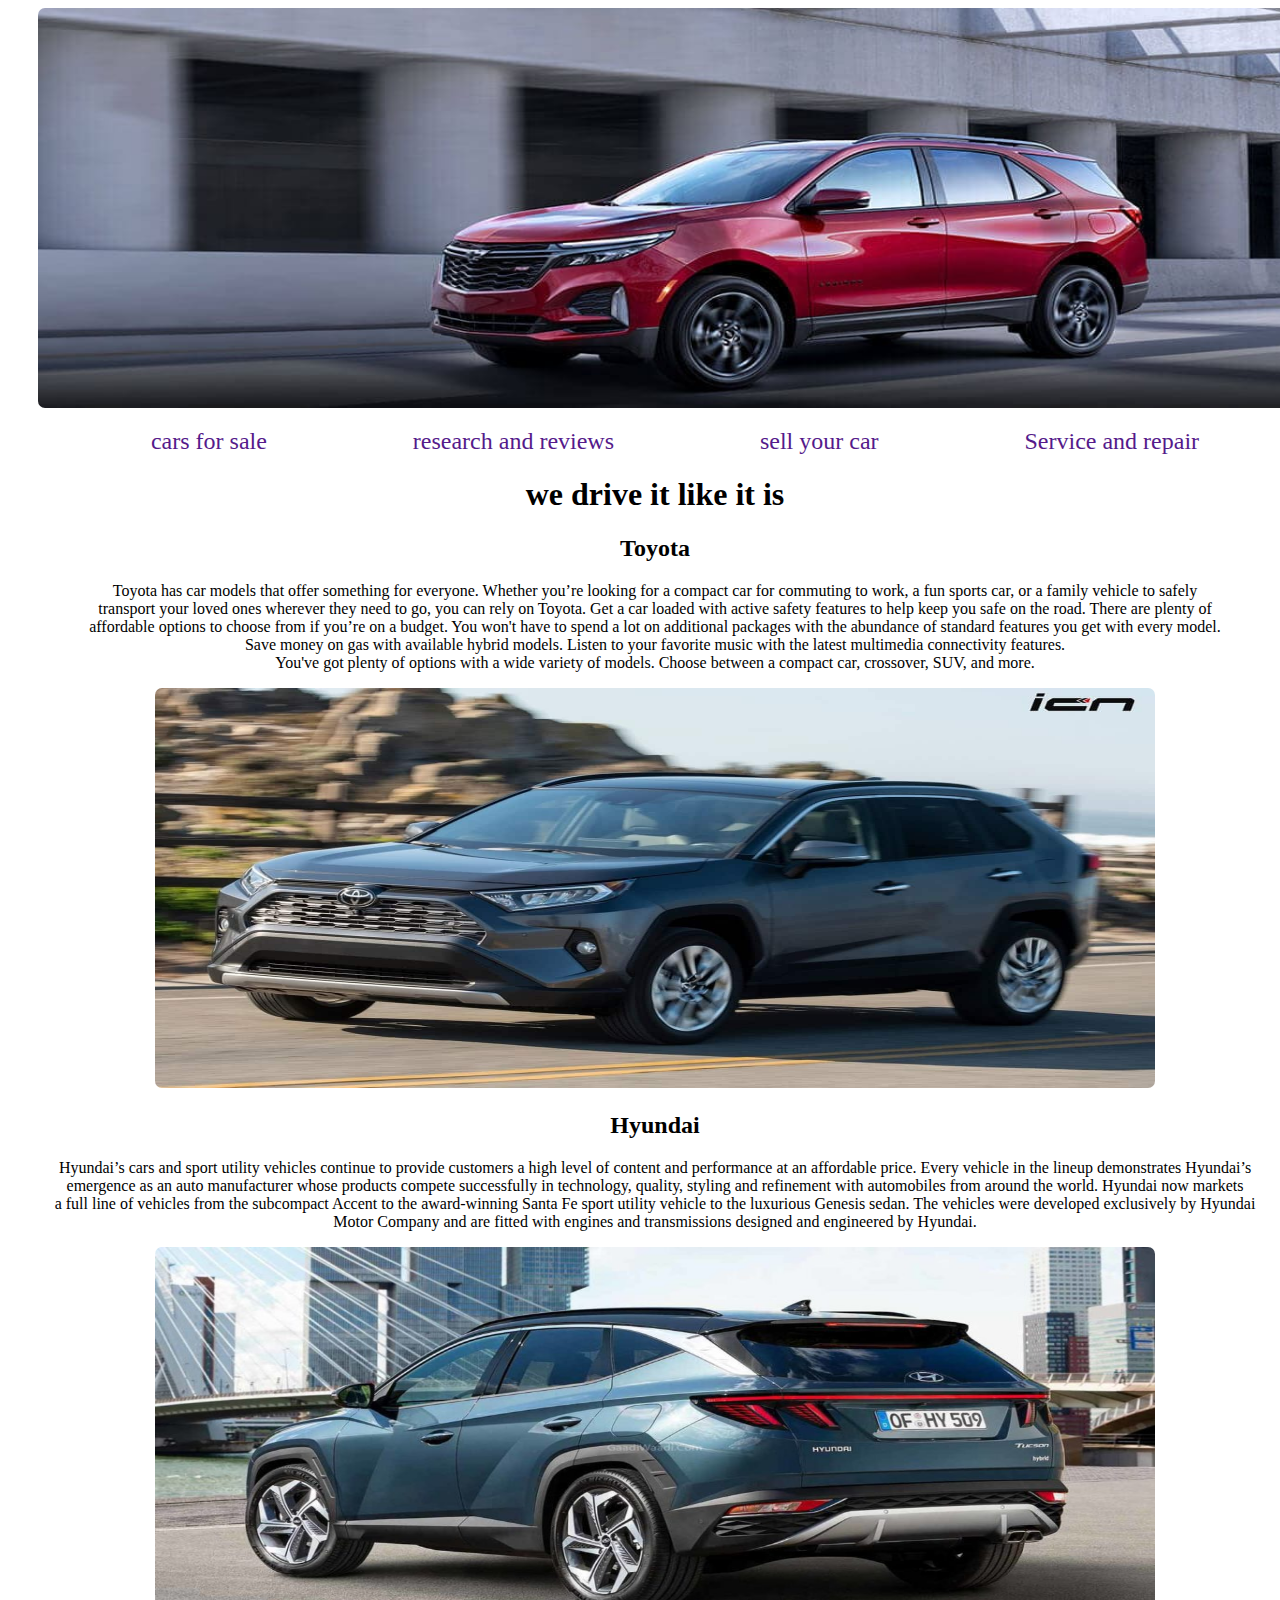
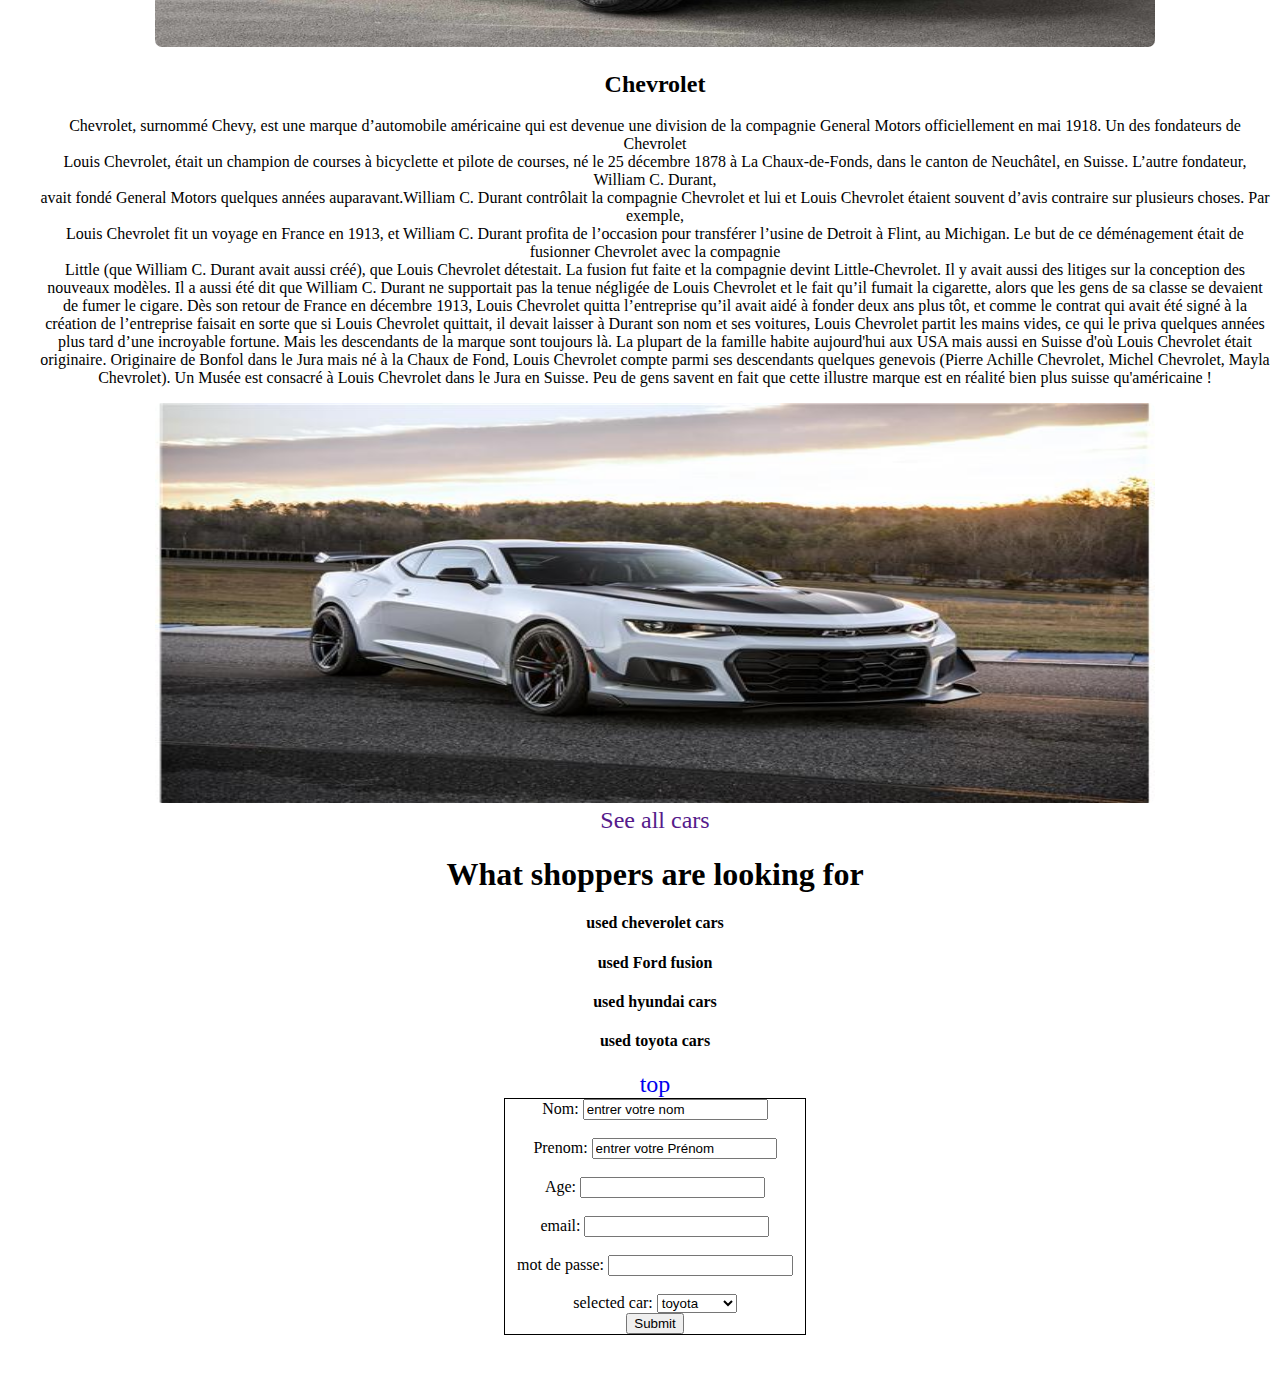
<file: proj1.html>
<!DOCTYPE html>
<html lang="en">
<head>
    <meta charset="UTF-8">
    <meta http-equiv="X-UA-Compatible" content="IE=edge">
    <meta name="viewport" content="width=device-width, initial-scale=1.0">
    <link rel="stylesheet" href="style.css" />
    <title>Cars website</title>
</head>

<body>

   <div>  
      <img src="images/c2.jpg" alt="homepage image" height=400 width=1500/>
   </div>
    
    <nav>
        <a id="haut"></a>
        <ul>
            <li>
              <a href="" > cars for sale</a>
            </li>
            <li>
               <a href="" > research and reviews</a></li>
            <li>
                <a href="" >  sell your car</a>
             </li>
            <li>
                <a href="" > Service and repair</a>            </li>
         </ul>
    </nav>

    <section>
       
        <h1><strong>we drive it like it is</strong> </h1>
       
        <article>
           <h2>Toyota</h2>
           <p>Toyota has car models that offer something for everyone. Whether you’re looking for a compact car for commuting to work, a fun sports car, or a family vehicle to safely</br> transport your loved ones wherever they need to go, you can rely on Toyota.
            Get a car loaded with active safety features to help keep you safe on the road.
            There are plenty of</br> affordable options to choose from if you’re on a budget.
            You won't have to spend a lot on additional packages with the abundance of standard features you get with every model.</br>
            Save money on gas with available hybrid models.
            Listen to your favorite music with the latest multimedia connectivity features.</br>
            You've got plenty of options with a wide variety of models. Choose between a compact car, crossover, SUV, and more.</p>
            <img src="images/c3.jpg" alt="homepage image" height=400 width=1000/>
        </article>


        <article>
          <h2>Hyundai</h2>
        
          <p>Hyundai’s cars and sport utility vehicles continue to provide customers a high level of content and performance at an affordable price. Every vehicle in the lineup demonstrates Hyundai’s</br> emergence as an auto manufacturer whose products compete successfully in technology, quality, styling and refinement with automobiles from around the world.
          Hyundai now markets</br> a full line of vehicles from the subcompact Accent to the award-winning Santa Fe sport utility vehicle to the luxurious Genesis sedan. The vehicles were developed exclusively by Hyundai </br>Motor Company and are fitted with engines and transmissions designed and engineered by Hyundai.</p>
          <img src="images/c4.jpg" alt="homepage image" height=400 width=1000/>

        </article>


        <article>
          <h2>Chevrolet</h2>
          <p>Chevrolet, surnommé Chevy, est une marque d’automobile américaine qui est devenue une division de la compagnie General Motors officiellement en mai 1918. Un des fondateurs de Chevrolet</br>
            Louis Chevrolet, était un champion de courses à bicyclette et pilote de courses, né le 25 décembre 1878 à La Chaux-de-Fonds, dans le canton de
            Neuchâtel, en Suisse. L’autre fondateur, William C. Durant,</br> avait fondé General Motors quelques années auparavant.William C. 
            Durant contrôlait la compagnie Chevrolet et lui et Louis Chevrolet étaient souvent d’avis contraire sur plusieurs choses. Par exemple,</br> 
            Louis Chevrolet fit un voyage en France en 1913, et William C. Durant profita de l’occasion pour transférer l’usine de Detroit à Flint,
            au Michigan. Le but de ce déménagement était de fusionner Chevrolet avec la compagnie</br> Little (que William C. Durant avait aussi créé),
            que Louis Chevrolet détestait. La fusion fut faite et la compagnie devint Little-Chevrolet. Il y avait aussi des litiges sur la conception
             des nouveaux modèles. Il a aussi été dit que William C. Durant ne supportait pas la tenue négligée de Louis Chevrolet et le fait qu’il 
             fumait la cigarette, alors que les gens de sa classe se devaient de fumer le cigare. Dès son retour de France en décembre 1913, Louis Chevrolet 
             quitta l’entreprise qu’il avait aidé à fonder deux ans plus tôt, et comme le contrat qui avait été signé à la création de l’entreprise faisait
              en sorte que si Louis Chevrolet quittait, il devait laisser à Durant son nom et ses voitures, Louis Chevrolet partit les mains vides, ce qui 
              le priva quelques années plus tard d’une incroyable fortune. Mais les descendants de la marque sont toujours là. La plupart de la famille habite aujourd'hui aux USA mais 
              aussi en Suisse d'où Louis Chevrolet était originaire. Originaire de Bonfol dans le Jura mais né à la Chaux de Fond, Louis Chevrolet compte parmi ses descendants quelques genevois
               (Pierre Achille Chevrolet, Michel Chevrolet, Mayla Chevrolet). Un Musée est consacré à Louis Chevrolet dans le Jura en Suisse.
         Peu de gens savent en fait que cette illustre marque est en réalité bien plus suisse qu'américaine !</p>
         <img src="images/c5.jpg" alt="homepage image" height=400 width=1000/>

        </article>

    <a href="" title="cliquer ici pour voir toutes les voitures">See all cars</a>
 
    </section>
    <aside>
        <h1> What shoppers are looking for</h1>
        <h4> used cheverolet cars</h2>
        <h4> used Ford fusion</h2>
        <h4> used hyundai cars</h2>
        <h4> used toyota cars</h2>

    </aside>

   <div class="form">
    <a href="#haut">top</a>
    <form>
        <label>Nom:</label>
        <input type="text" name="text" value="entrer votre nom" magin-left=100></br>
        <label></br>Prenom:</label>
        <input type="text" name="text" value="entrer votre Prénom" ></br>
       <label></br> Age:</label>
        <input type="number" name="age" ></br>
        <label></br> email:</label>
        <input type="email" name="mail"></br>
        <label></br> mot de passe:</label>
        <input type="password" name="mp"></br>
        <label></br> selected car:</label>
        <select name="cars">
          <option>toyota</option>  
          <option>hyundai</option>  
          <option>Chevrolet</option>  

        </select>
    </br>
        <input type="button" name="bt" value="Submit">

    </form>


   </div>

   
</br> 
</br>

<!-- <form>
    <table>
        <tr>
          <td>Nom:</td>
          <td><input type="text" name="name" /></td>
        </tr>
        <tr>
            <td>prenom:</td>
            <td><input type="text" name="name" /></td>
          </tr>
          <tr>
            <td>age:</td>
            <td><input type="number" name="name" /></td>
          </tr>
        <tr>
            <td>Email:</td> 
            <td><input type="email" name="email" /></td>
          </tr>
          <tr>
            <td>password:</td> 
            <td><input type="password" name="email" /></td>
          </tr>
        <tr>
          <td>selected car:</td> 
          <td><select name="cars">
            <option>toyota</option>  
            <option>hyundai</option>  
            <option>Chevrolet</option>  
  
          </select></td>
        </tr>
        <tr>
          <td></td>
          <td><input type="button" name="bt" value="Submit"></td>
        </tr>
      </table>
</form>-->

</body>
</html>
</file>
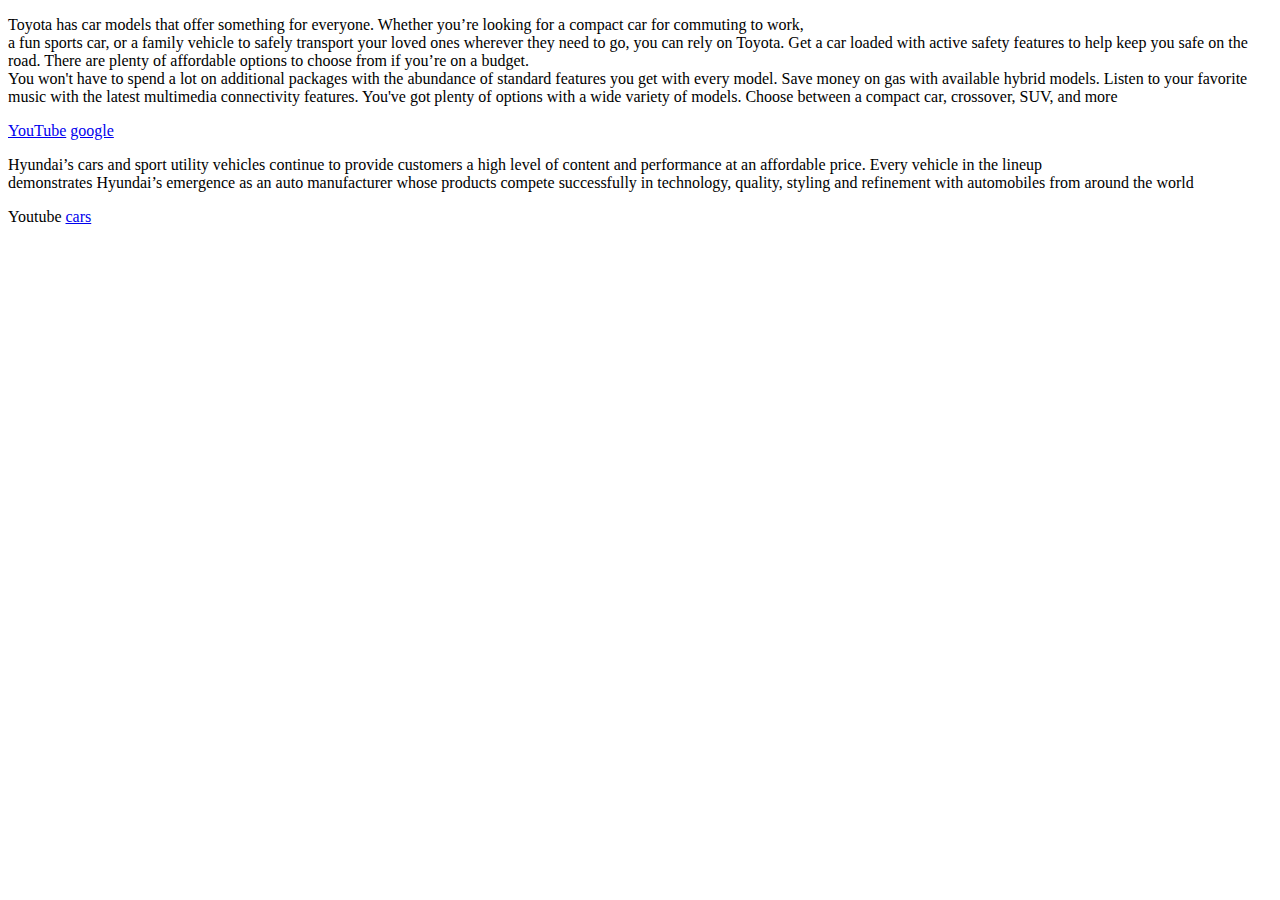
<file: test.html>
<!DOCTYPE html>
<html lang="en">
<head>
    <meta charset="UTF-8">
    <meta http-equiv="X-UA-Compatible" content="IE=edge">
    <meta name="viewport" content="width=device-width, initial-scale=1.0">
    <title>Document</title>
</head>
<body>
    <div>
        <p>Toyota has car models that offer something for everyone. Whether you’re looking for a compact car for commuting to work,</br>
            a fun sports car, or a family vehicle to safely transport your loved ones wherever they need to go, you can rely on Toyota.
            Get a car loaded with active safety features to help keep you safe on the road.
            There are plenty of affordable options to choose from if you’re on a budget.</br>
            You won't have to spend a lot on additional packages with the abundance of standard features you get with every model.
            Save money on gas with available hybrid models.
            Listen to your favorite music with the latest multimedia connectivity features.
            You've got plenty of options with a wide variety of models. Choose between a compact car, crossover, SUV, and more</p>
            <a href="www.youtube.com">YouTube</a>
            <a href="www.google.com">google</a>

    </div>
    
    <div>
        <p>Hyundai’s cars and sport utility vehicles continue to provide customers a high level of content and performance at an affordable price. Every vehicle in the lineup 
        </br> demonstrates Hyundai’s emergence as an auto manufacturer whose products compete successfully in technology, quality, styling and refinement with automobiles from around the world</p>
        <a hef="www.youtube.com">Youtube</a>
        <a href="proj1.html">cars</a>
    </div>
</body>
</html>
</file>
<file: style.css>
body{
    padding-left: 30px;
    text-align: center;
}

form{
    border: 1px solid black;
    width: 300px;
    

}

ul{
    display: flex;
    justify-content: space-around;
}

ul li {
    list-style-type: none;
}

a{
    text-decoration: none;
    font-size: 1.5em;
    font-weight: 500;
}

img{
    border-radius: 7px;
}

.form{
    flex-direction: column;
    width: 100%;
    display: flex;
    justify-content: center;
    align-items: center;
    border-radius: 7px;
}
</file>
